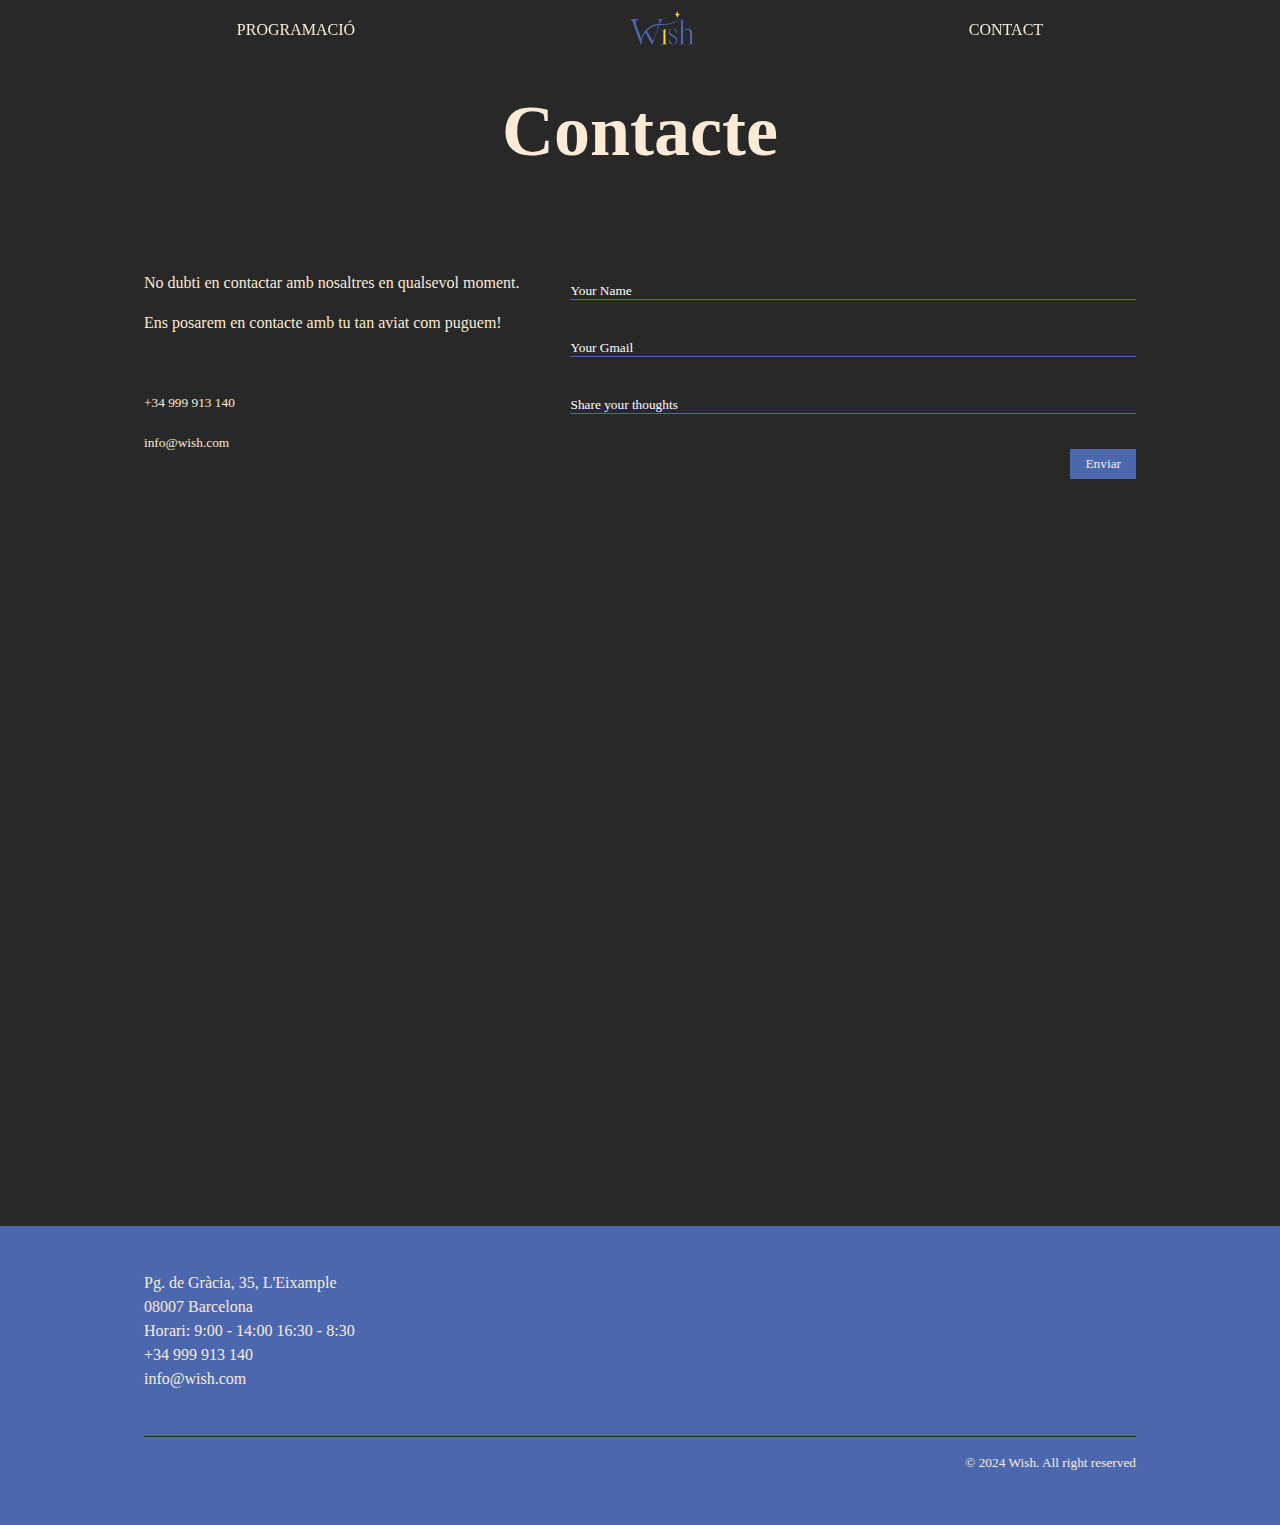
<file: contact.html>
<!DOCTYPE html>
<html lang="ca">

<head>
    <meta charset="UTF-8">
    <meta name="viewport" content="width=device-width, initial-scale=1.0">
    <meta name="author" content="Lijia Shi">
    <link rel="preconnect" href="https://fonts.googleapis.com">
    <link rel="preconnect" href="https://fonts.gstatic.com" crossorigin>
    <link rel="stylesheet" href="css/style.css">
    <link rel="stylesheet" href="https://cdnjs.cloudflare.com/ajax/libs/font-awesome/6.5.1/css/all.min.css"
        integrity="sha512-DTOQO9RWCH3ppGqcWaEA1BIZOC6xxalwEsw9c2QQeAIftl+Vegovlnee1c9QX4TctnWMn13TZye+giMm8e2LwA=="
        crossorigin="anonymous" referrerpolicy="no-referrer">
    <title>Contacte</title>
</head>

<body>

    <header>

        <nav class="navigation">
            <a href="programacio.html">PROGRAMACIÓ</a>
            <a href="index.html">
                <img src=" media/logo_def.png" alt="wish logo">
            </a>
            <a href="contact.html">CONTACT</a>
        </nav>

    </header>


    <main>

        <h1>Contacte</h1>

        <div id="contact-main">
            <div class="contact-main_esquerra">
                <p>No dubti en contactar amb nosaltres en qualsevol moment.</p>
                <!-- <br> -->
                <p>Ens posarem en contacte amb tu tan aviat com puguem!</p>
                <br>

                <p class="facai">+34 999 913 140</p>
                <p class="facai">info@wish.com</p>
            </div>

            <div id="form">
                <form>
                    <input type="text" class="inputsContacto" name="fname" value="Your Name">
                    <input type="text" class="inputsContacto" name="lname" value="Your Gmail">
                    <input type="text" class="inputsContacto" name="lname" value="Share your thoughts">
                    <button class="butoenviar">Enviar</button>
                </form>
            </div>

        </div>

        <iframe
            src="https://www.google.com/maps/embed?pb=!1m18!1m12!1m3!1d2993.212759023856!2d2.1629493756991285!3d41.391185671299475!2m3!1f0!2f0!3f0!3m2!1i1024!2i768!4f13.1!3m3!1m2!1s0x12a4a2ed5bc45bd9%3A0xc2cd252c707c92f1!2sPasseig%20de%20Gr%C3%A0cia%2C%2035%2C%20Eixample%2C%2008007%20Barcelona!5e0!3m2!1ses!2ses!4v1714659622628!5m2!1ses!2ses"
            style="border:0; margin: 50px 0px;height: 500px; width: 100%;" allowfullscreen="" loading="lazy"
            referrerpolicy="no-referrer-when-downgrade"></iframe>


    </main>

    <footer>

        <div class="footermain">

            <div class="footerinfo">
                <p>Pg. de Gràcia, 35, L'Eixample</p>
                <p>08007 Barcelona
                </p>
                <p>Horari: 9:00 - 14:00 16:30 - 8:30</p>
                <p>+34 999 913 140</p>
                <p>info@wish.com</p>

            </div>


            <div class="icon">
                <a href="https://www.tiktok.com/foryou?is_copy_url=1&is_from_webapp=v1" target="_blank"><i
                        class="fa-brands fa-tiktok fa-2x" style="color: #f5f5f5; "></i></a>

                <a href="https://twitter.com/?lang=es" target="_blank"><i class="fa-brands fa-twitter fa-2x"
                        style="color: #f5f5f5;"></i></a>

                <a href="https://www.instagram.com/" target="_blank"><i class="fa-brands fa-instagram fa-2x"
                        style="color: #f5f5f5;"></i></a>
            </div>
        </div>

        <div id="border"></div>

        <p id="copyright">© 2024 Wish. All right reserved</p>

    </footer>


</body>

</html>
</file>
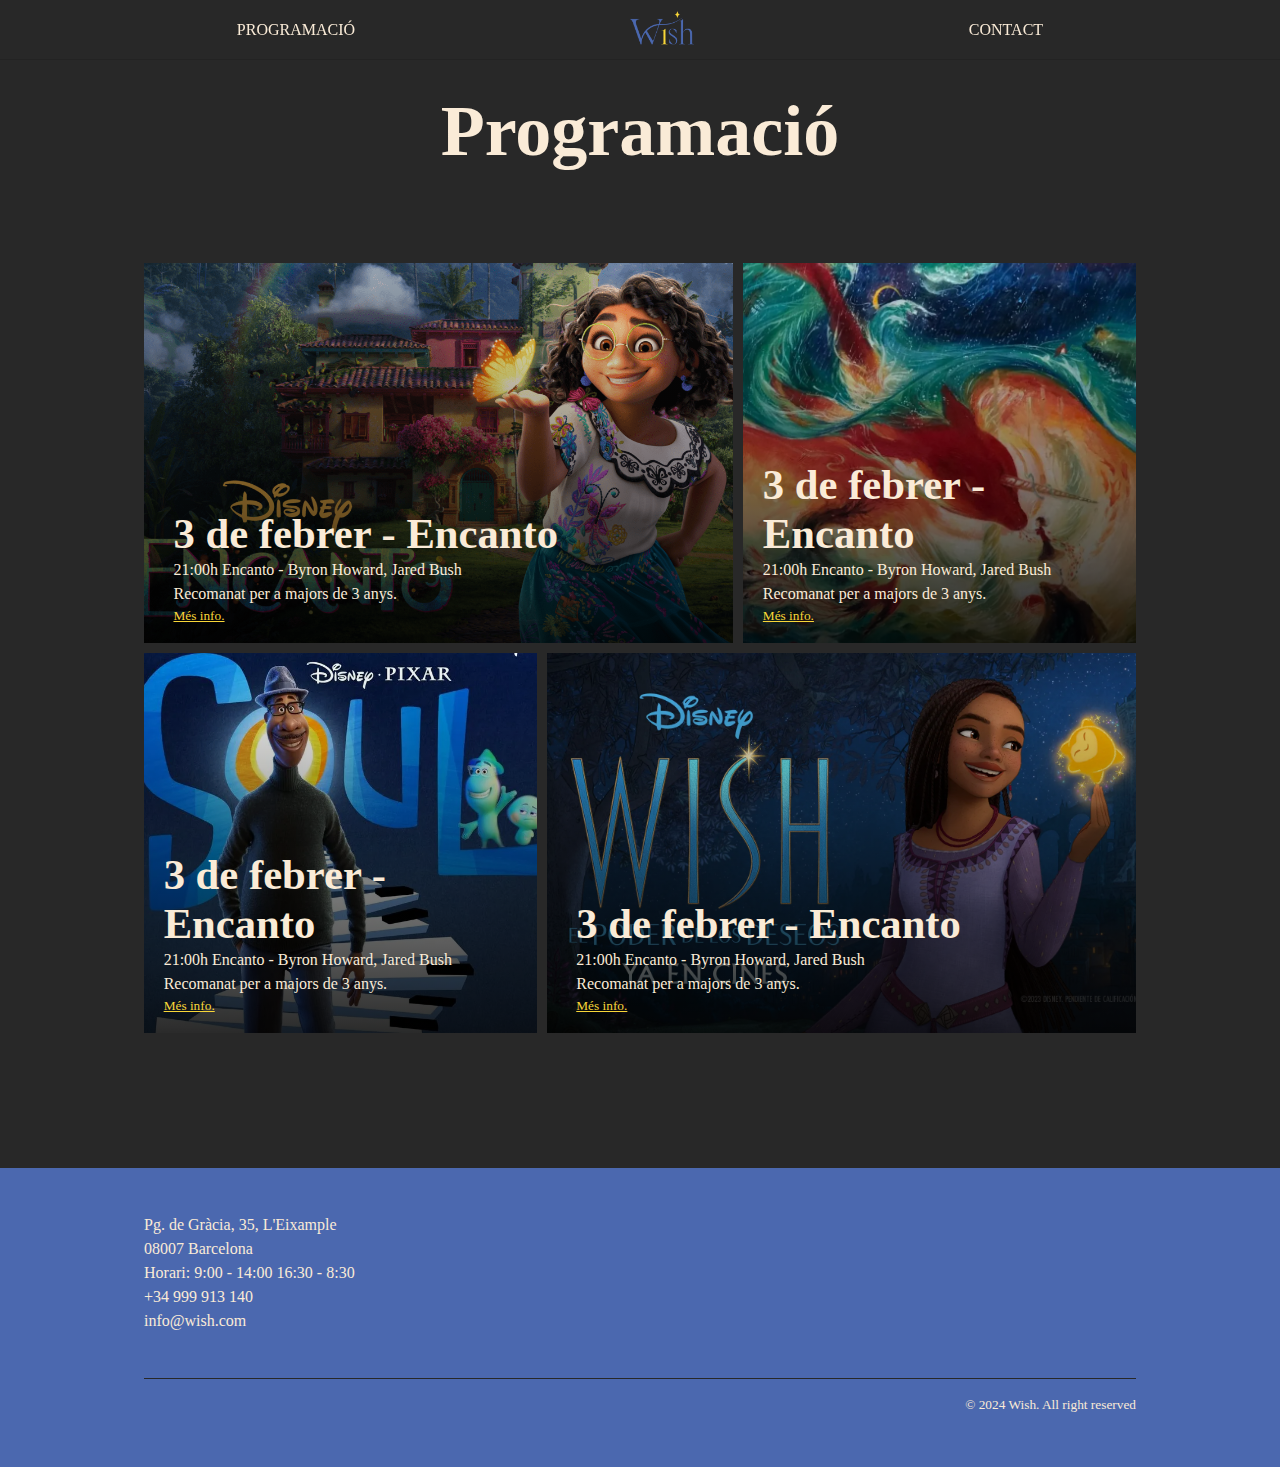
<file: programacio.html>
<!DOCTYPE html>
<html lang="ca">

<head>
    <meta charset="UTF-8">
    <meta name="viewport" content="width=device-width, initial-scale=1.0">
    <title>Programació</title>
    <meta name="author" content="Lijia Shi">
    <link rel="preconnect" href="https://fonts.googleapis.com">
    <link rel="preconnect" href="https://fonts.gstatic.com" crossorigin>
    <link rel="stylesheet" href="css/style.css">
    <link rel="stylesheet" href="https://cdnjs.cloudflare.com/ajax/libs/font-awesome/6.5.1/css/all.min.css"
        integrity="sha512-DTOQO9RWCH3ppGqcWaEA1BIZOC6xxalwEsw9c2QQeAIftl+Vegovlnee1c9QX4TctnWMn13TZye+giMm8e2LwA=="
        crossorigin="anonymous" referrerpolicy="no-referrer">

</head>

<body id="background-2">

    <header>

        <nav class="navigation">
            <a href="programacio.html">PROGRAMACIÓ</a>
            <a href="index.html">
                <img src=" media/logo_def.png" alt="wish logo">
            </a>
            <a href="contact.html">CONTACT</a>
        </nav>

    </header>

    <main>

        <h1>Programació</h1>

        <div id="programation_main">
            <div class="row">
                <div class="bigImg">
                    <img src="media/encanto.png" alt="encanto">
                    <div class="gradient"></div>
                    <div class="text-programation">
                        <p class="p_big">3 de febrer - Encanto</p>
                        <p class="p_middle">21:00h Encanto - Byron Howard, Jared Bush</p>
                        <p class="p_middle">Recomanat per a majors de 3 anys.</p>

                        <a class="p_small" href="#">Més info.</a>
                    </div>
                </div>
                <div class="smallImg">
                    <img src="media/dayu.webp" alt="dayu">
                    <div class="gradient"></div>
                    <div class="text-programation">
                        <p class="p_big">3 de febrer - Encanto</p>
                        <p class="p_middle">21:00h Encanto - Byron Howard, Jared Bush</p>
                        <p class="p_middle">Recomanat per a majors de 3 anys.</p>

                        <a class="p_small" href="#">Més info.</a>
                    </div>
                </div>
            </div>
            <div class="row">
                <div class="smallImg">
                    <img src="media/soul.webp" alt="soul">
                    <div class="gradient"></div>
                    <div class="text-programation">
                        <p class="p_big">3 de febrer - Encanto</p>
                        <p class="p_middle">21:00h Encanto - Byron Howard, Jared Bush</p>
                        <p class="p_middle">Recomanat per a majors de 3 anys.</p>

                        <a class="p_small" href="#">Més info.</a>
                    </div>
                </div>
                <div class="bigImg">
                    <img src="media/Whish_banner.webp" alt="wish">
                    <div class="gradient"></div>
                    <div class="text-programation">
                        <p class="p_big">3 de febrer - Encanto</p>
                        <p class="p_middle">21:00h Encanto - Byron Howard, Jared Bush</p>
                        <p class="p_middle">Recomanat per a majors de 3 anys.</p>

                        <a class="p_small" href="#">Més info.</a>
                    </div>
                </div>
            </div>


        </div>

    </main>

    <footer>

        <div class="footermain">

            <div class="footerinfo">
                <p>Pg. de Gràcia, 35, L'Eixample</p>
                <p>08007 Barcelona
                </p>
                <p>Horari: 9:00 - 14:00 16:30 - 8:30</p>
                <p>+34 999 913 140</p>
                <p>info@wish.com</p>

            </div>


            <div class="icon">
                <a href="https://www.tiktok.com/foryou?is_copy_url=1&is_from_webapp=v1" target="_blank"><i
                        class="fa-brands fa-tiktok fa-2x" style="color: #f5f5f5; "></i></a>

                <a href="https://twitter.com/?lang=es" target="_blank"><i class="fa-brands fa-twitter fa-2x"
                        style="color: #f5f5f5;"></i></a>

                <a href="https://www.instagram.com/" target="_blank"><i class="fa-brands fa-instagram fa-2x"
                        style="color: #f5f5f5;"></i></a>
            </div>
        </div>

        <div id="border"></div>

        <p id="copyright">© 2024 Wish. All right reserved</p>

    </footer>

</body>

</html>
</file>
<file: css/style.css>
*{
    box-sizing: border-box;
    margin: 0px;
    padding: 0px;
    font-family: 'cormorant garamond';
    color: antiquewhite;
}

body{
    background-color: #282828;
    position: relative;
}

#menu{
    height: 8vh;
    display: flex;
    justify-content: space-around;
    align-items: center;
    
    /* filter: blur(1.5rem);     */
    /* 看这里看这里 */
}

header {
    position: relative;
}

.navigation{
    width: 100%;
    height: 60px;
    backdrop-filter: blur(100px);
    position: fixed;
    top: 0;
    left: 0;
    right: 0;
    z-index: 9999;
    border-bottom: 1px solid rgba(0, 0, 0, .1);
    display: flex;
    justify-content:space-evenly;
}

.navigation img{
    width: 120px;
    display: flex;
    justify-content: center;
    align-items: center;
}

.navigation a{
    text-decoration: none;
    display:flex;
    align-items: center;
    justify-content: center;
    font-size: 12px;
}

.navigation a:hover{
    color: #F8D638;
}

.hero video{
    width: 100%;
    height:550px;
    object-fit: cover;
}

@media screen and (min-width: 1024px) {
    .navigation img{
        width: 140px;
    }

    .navigation a{
        font-size: 16px;
    }
}
/* main开始啦   终于TvT... */

main{
    margin: 0vh 8vh ;
}

@media screen and (min-width: 1024px) {
    main{
        margin: 0vh 16vh ;
    }
}



h1{
    color: antiquewhite;
    font-size: 8vh;
    font-weight: 600;
    font-family: 'Cormorant';
    text-align: center;
    margin: 10vh;
    
}

h3{
    font-size: 6vh;
    font-weight: 300;
}

#home-main{
    display: flex;
    flex-wrap: wrap;
    
}

#home-main img{
    width: 50%;
}

.facai{
    display: flex;
    margin-top: 4rem;
    column-gap: 2vw;
    row-gap: 0;
}

.reverse {
    flex-direction: row;
}

.facai-img {
    object-fit: cover; 
    width:50%; 
    height:330px
}


.fafacai{
    display: flex;
    flex-direction: column;
    padding: 5vh 0vh;
    width: 45%;
}

.fafacai p{
    font-family: 'poppins';
    font-weight: lighter;
    font-size: 1rem;
}



@media screen and (max-width: 768px) {
    .facai{
        display: flex;
        flex-direction: column;
        /* width: 100%; */
        column-gap: 0;
        row-gap: 2vw;
    }

    .reverse {
        flex-direction: column-reverse;
    }

    h1{
        font-size: 50pt;
    }
   
    #home-main h3{
        font-size: 30pt;
    }

    .fafacai{
        width: 100%;
    }

    #home-main img{
        width: 100%;
    }

    .fafacai p{
        font-size: 16pt;
    }

    .facai-img {
        width:100%; 
    }

}

/* footer 开始啦 */

footer{
    width: 100%;
    /* margin: 0vh 16vh ; */
    background-color: #4B68AF;
    margin-top: 8rem;
}

.icon{
    display: flex;
    justify-content: flex-end;
    column-gap: 5%;
}

/* .icon img{
    width: 4%;
    color: #ffff;
    fill: white;
} */

.footermain{
    display: flex;
    justify-content: space-between;
    align-items: flex-start;
    padding: 5vh 16vh ;
}

.footerinfo p{
    font-family: 'Poppins';
    font-weight: 300;
    font-size: 12pt;
    line-height: 18pt;
}



#border{
    /* border: 0.5px solid #282828; */
    /* color: #282828; */
    margin: 0vh 16vh;
    border-bottom: 1px solid #282828;

}

#copyright{
    font-family: 'Poppins';
    font-size: 10pt;
    font-weight: 200;
    /* margin: 20px 0px ; */
    display: flex;
    justify-content: space-between;
    flex-direction: row-reverse;
    padding: 2vh 16vh 6vh;
}

.fa-brands{
    margin: 10px;
}

@media screen and (max-width: 768px) {
  .footermain{
    display: flex;
    flex-direction: column;
    padding: 50px;
  }

  #border{
    margin:  0px 50px ;
  }

#copyright{
    padding: 20px 50px;
}

.footermain p{
    font-size: 13pt;
    font-weight: 300;
}

.footermain .icon{
    width: 100%;
}

}

/* -----------------------Programació--------------------------- */



#background-2{
    background-color: #282828;
}

#programation_main {  
    display: flex;
    flex-wrap: wrap;
    row-gap: 10px;
    margin-bottom: 15vh;
}

#programation_main .row {  
    display: flex;
    width: 100%;
    height: 100%;
    column-gap: 10px;
    row-gap: 10px;
    flex-wrap: wrap;
}

#programation_main img { 
    width: 100%; 
    height: 100%;
    object-fit: cover;
}


#programation_main .gradient { 
    position: absolute;
    top: 0;
    left: 0;
    right: 0;
    bottom: 0;
    background: linear-gradient(180deg, rgba(220,220,220,0) 0%, rgba(0,0,0,1) 120%);
}

.bigImg {  
    position: relative;
    width: 100%;
    height: 380px;
}

.smallImg {  
    position: relative;
    width: 100%;
    height: 380px;
}


@media screen and (min-width: 1024px) {
    #programation_main .row {  
        flex-wrap: nowrap;
    }
    .bigImg {  
        width: 60%;
    }
    .smallImg {  
        width: 40%;
    }
}

.text-programation{
    position: absolute;
    bottom: 5%;
    left: 5%;
}

.p_big{
    font-size: 32pt;
    font-weight: 600;
}

.p_middle{
    font-family: 'Poppins';
    font-weight: 300;
    line-height: 18pt;
}

.p_small{
    font-family: 'Poppins';
    font-weight: 300;
    color: #F8D638;
    font-size: 10pt;
}



/* //////////////////contact 啊啊啊先干点别的//////////// */

.contact-main_esquerra p{
    font-family: 'Poppins';
    font-weight: 300;
    display: flex;
}

#contact-main{
    display: flex;
    justify-content: space-between;
line-height: 30pt;
}

.butoenviar{
    background-color: #4B68AF;
    padding: 7px 15px;
    font-family: 'Poppins';
    border: none;
    display: flex;
    margin: 15px 0px;
    float: right;
}

.inputsContacto{
    background-color: transparent;
    border: none;
    border-bottom: .1px solid #4B68AF;
    color: white;
    margin: 20px 0;
    box-sizing: border-box;
    width: 100%;
    font-family: 'Poppins';
    font-weight: 100;
}

.contact-main_esquerra .facai{
    font-size: 10pt;
    font-weight: 300;
    margin: 0px;
}

@media screen and (max-width: 768px) {
   .p_big{
    font-size: 33pt;
  }

#contact-main{
    display: flex;
        flex-direction: column;

}

#contact-main .contact-main_esquerra{
    font-size: 12pt;
}

#contact-main #form {
    margin-top: 10px;
}

}
</file>
